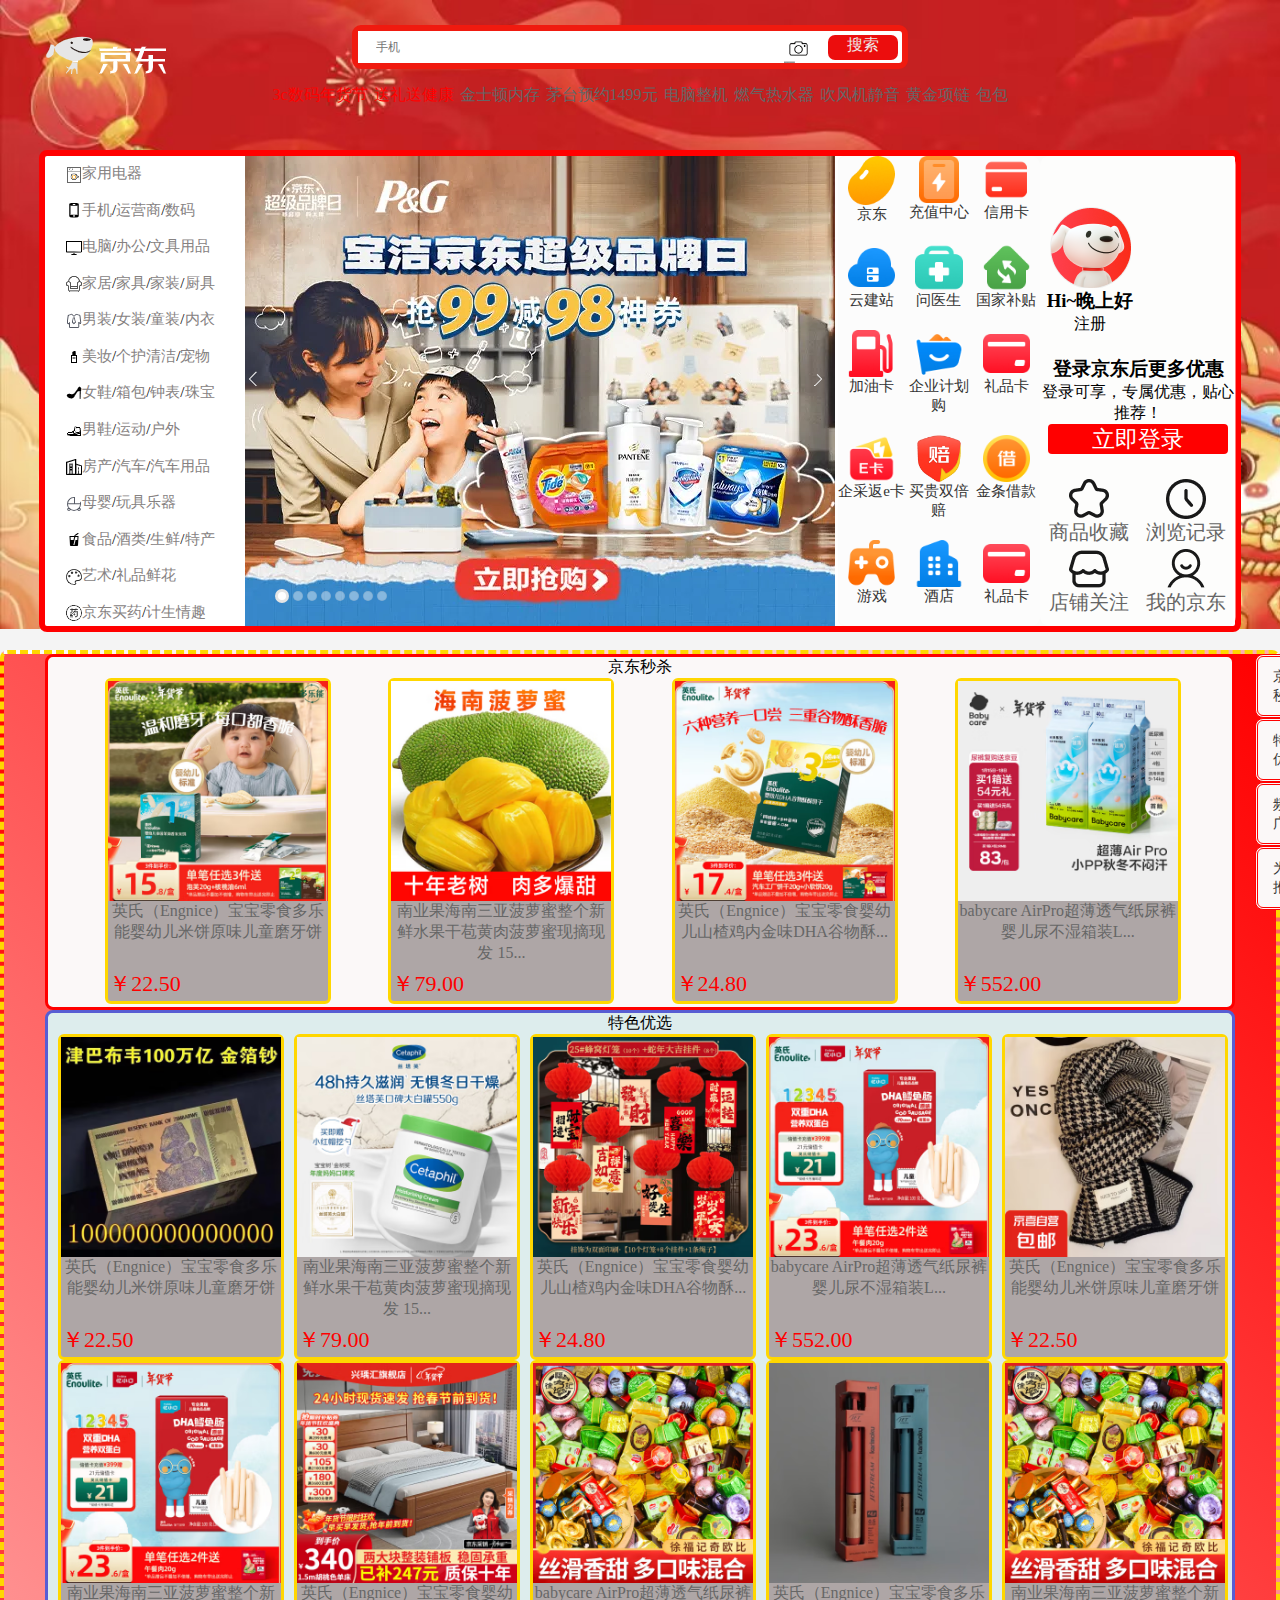
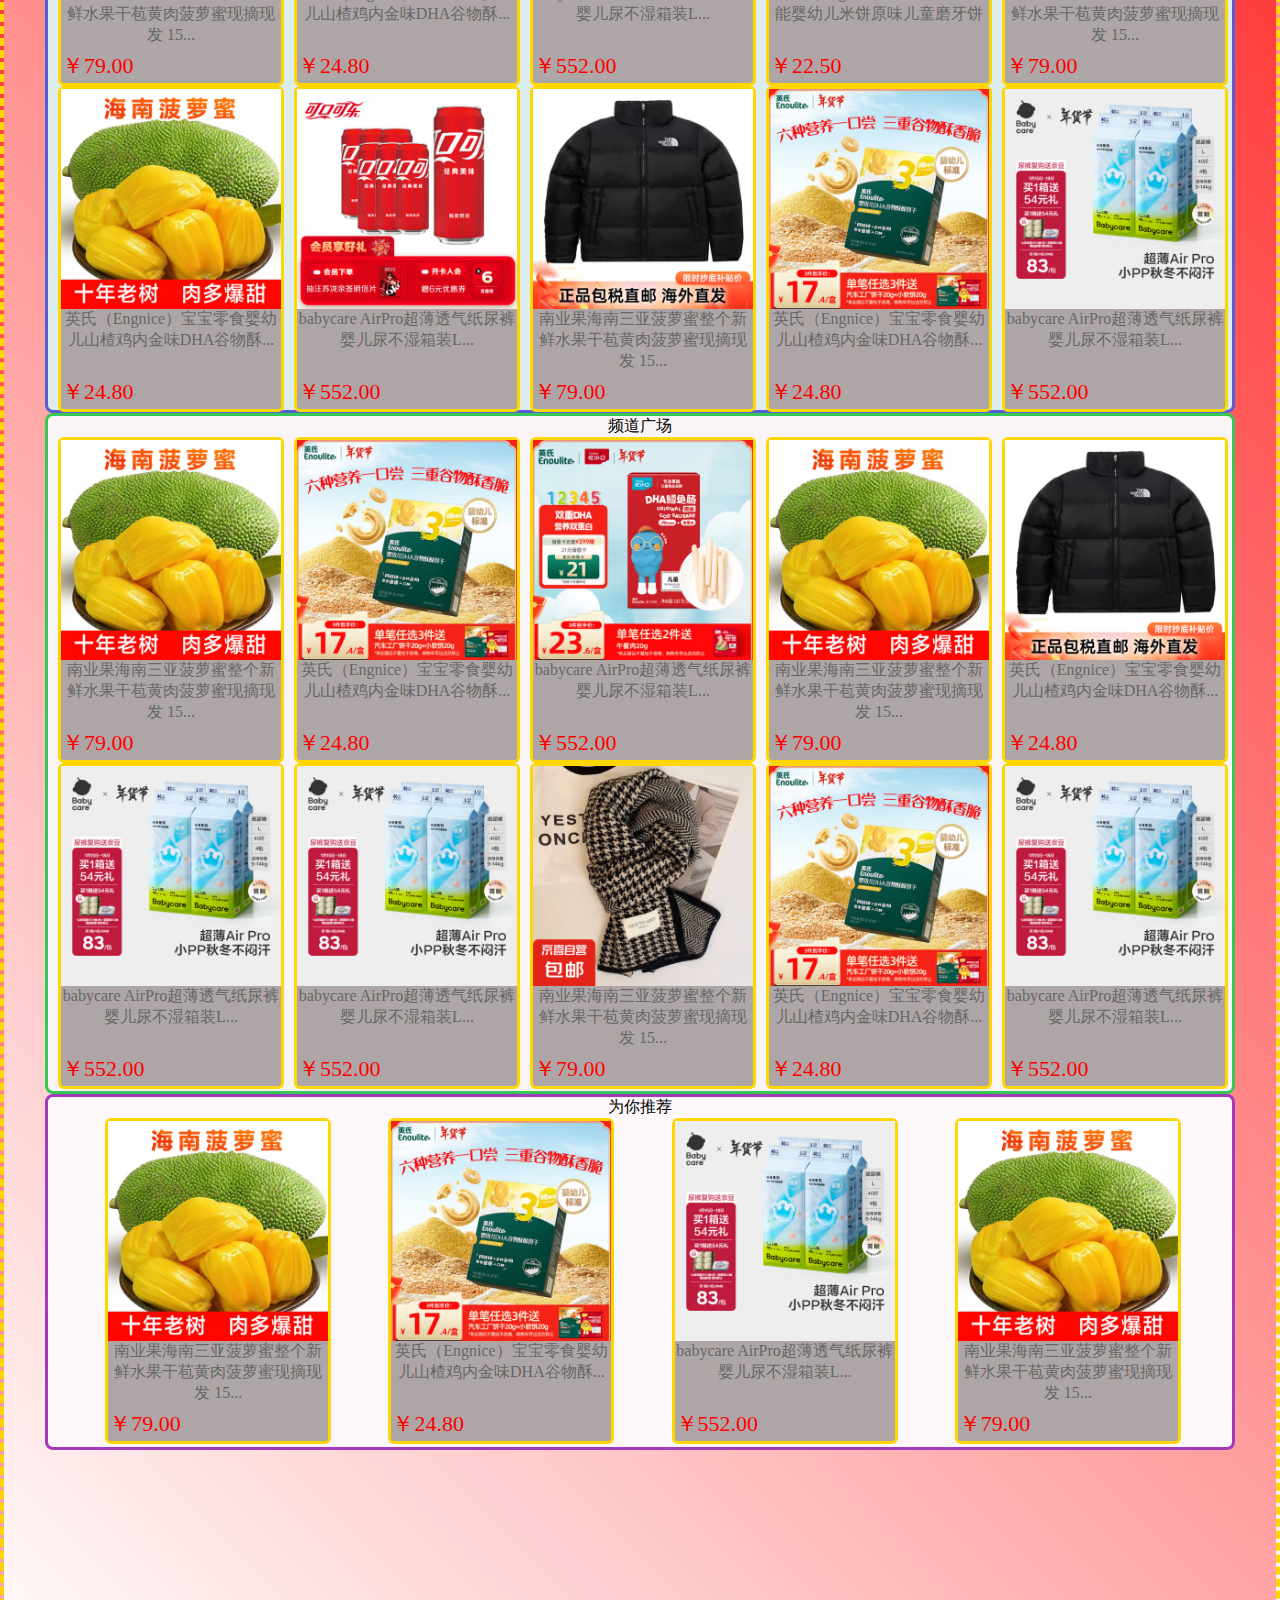
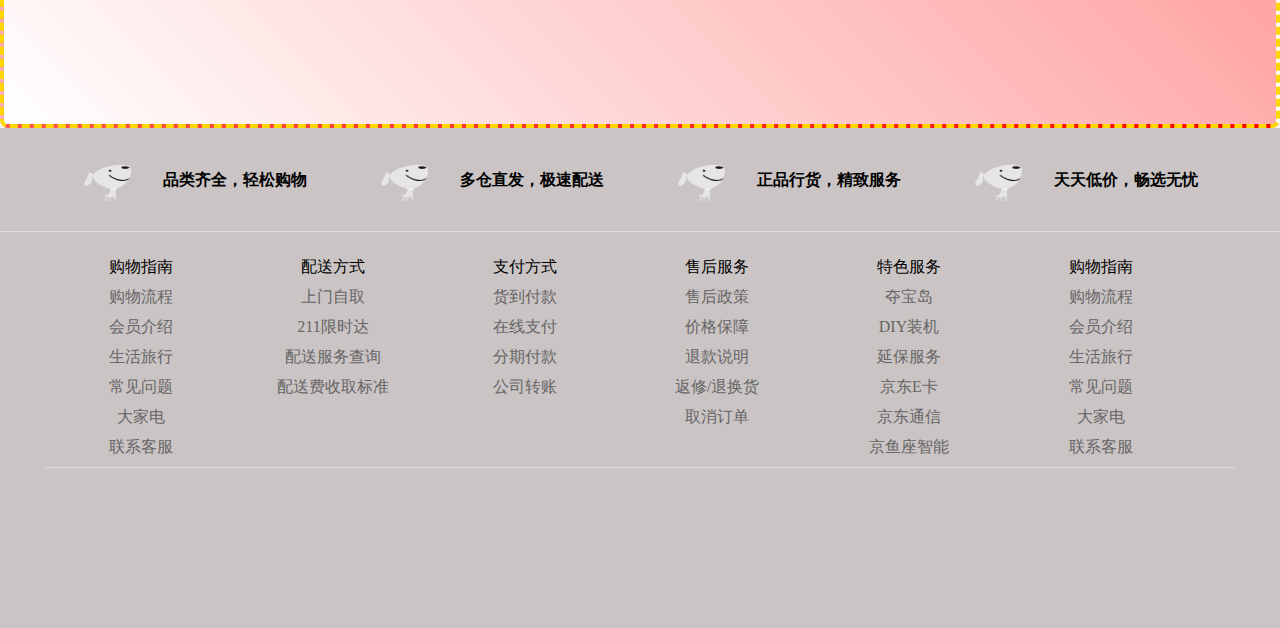
<file: index.html>
<!DOCTYPE html>
<html lang="en">
<head>
    <meta charset="UTF-8">
    <meta http-equiv="X-UA-Compatible" content="IE=edge">
    <meta name="viewport" content="width=device-width, initial-scale=1.0">
    <title>京东(JD.COM)-正品低价、品质优良</title>

    <!-- 引入网页图标：https://www.jd.com/favicon.ico -->
    <link rel="icon" href="./images/favicon.ico">

    <!-- 引入全局样式 -->
    <link rel="stylesheet" href="./css/reset.css">

    <!-- 引入自己的样式 -->
    <link rel="stylesheet" href="./css/index.css">


</head>
<body>

    <!-- <div id="shortcut">
        <div class="w">
            <ul class="fl">
                所在城市区块
                <li class="dropdown" id="ttbar-mycity">
                    <div class="dt cw-icon">
                        <i class="iconfont"></i>
                        <span>北京</span>
                    </div>
                    所在城市区块下拉菜单
                    <div class="dd dropdown-layer">
                        <div class="item"><a class="selected" href="">北京</a></div>
                        <div class="item"><a href="">上海</a></div>
                        <div class="item"><a href="">天津</a></div>
                        <div class="item"><a href="">重庆</a></div>
                        <div class="item"><a href="">河北</a></div>
                        <div class="item"><a href="">山西</a></div>
                        <div class="item"><a href="">河南</a></div>
                        <div class="item"><a href="">辽宁</a></div>
                        <div class="item"><a href="">吉林</a></div>
                        <div class="item"><a href="">黑龙江</a></div>
                        <div class="item"><a href="">内蒙古</a></div>
                        <div class="item"><a href="">江苏</a></div>
                        <div class="item"><a href="">山东</a></div>
                        <div class="item"><a href="">安徽</a></div>
                        <div class="item"><a href="">浙江</a></div>
                        <div class="item"><a href="">福建</a></div>
                        <div class="item"><a href="">湖北</a></div>
                        <div class="item"><a href="">湖南</a></div>
                        <div class="item"><a href="">广东</a></div>
                        <div class="item"><a href="">广西</a></div>
                        <div class="item"><a href="">江西</a></div>
                        <div class="item"><a href="">四川</a></div>
                        <div class="item"><a href="">海南</a></div>
                        <div class="item"><a href="">贵州</a></div>
                        <div class="item"><a href="">云南</a></div>
                        <div class="item"><a href="">西藏</a></div>
                        <div class="item"><a href="">陕西</a></div>
                        <div class="item"><a href="">甘肃</a></div>
                        <div class="item"><a href="">青海</a></div>
                        <div class="item"><a href="">宁夏</a></div>
                        <div class="item"><a href="">新疆</a></div>
                        <div class="item"><a href="">港澳</a></div>
                        <div class="item"><a href="">台湾</a></div>
                        <div class="item"><a href="">钓鱼岛</a></div>
                        <div class="item"><a href="">海外</a></div>
                    </div>
                </li>
            </ul> -->
    <div class="header">
        <div class="wrap header-box">
            <div class="logo"></div>
            <div class="search">
                <div class="search-m">
                    <div class="search_logo">
                        <img src="./images/京东-copy(1).png" alt="">
                    </div>
                    <div class="form">
                        <input type="text" class="hot-word" placeholder="手机" id="searchBar" onfocus="showDropdown()">

                        <div class="xj"><a href="#"><img src="./images/xj.webp" alt=""></a></div>
                        <div class="ss"><a href="#">搜索</a></div>
                        <div class="search-helper"></div>
                    </div>
                </div>
                <div class="zhiti">
                    
                    <a href=""><span class="zhitiyanse">3c数码年货节</span></a>
                    
                    <a href=""><span class="zhitiyanse">送礼送健康</span></a>
                    
                    <a href=""><span>金士顿内存</span></a>
                    
                    <a href=""><span>茅台预约1499元</span></a>
                    
                    <a href=""><span>电脑整机</span></a>
                    
                    <a href=""><span>燃气热水器</span></a>
                    
                    <a href=""><span>吹风机静音</span></a>
                    
                    <a href=""><span>黄金项链</span></a>
                    
                    <a href=""><span>包包</span></a>
                </div>
            </div>
        </div> 
    </div>



    <div class="banner">
        <div class="wrap banner-box">
            <div class="xiao" id="yc">
                <div class="yhz" id="xian">东西太多了</div>
                <ul >
                    <li>
                        <div class="ting"><img src="./images/家用电器.png" alt=""><a href="">家用电器</a></div>
                    </li>
                    <li>
                        <div class="ting"><img src="./images/手机.png" alt=""><a href="">手机</a>/<a href="">运营商</a>/<a href="">数码</a></div>
                    </li>
                    <li>
                        <div class="ting"><img src="./images/电脑.png" alt=""><a href="">电脑</a>/<a href="">办公</a>/<a href="">文具用品</a></div>
                        
                    </li>
                    <li>
                        <div class="ting"><img src="./images/家居.png" alt=""><a href="">家居</a>/<a href="">家具</a>/<a href="">家装</a>/<a href="">厨具</a></div>
                    </li>
                    <li>
                        <div class="ting"><img src="./images/男装.png" alt=""><a href="">男装</a>/<a href="">女装</a>/<a href="">童装</a>/<a href="">内衣</a></div>
                    </li>
                    <li>
                        <div class="ting"><img src="./images/美妆类目.png" alt=""><a href="">美妆</a>/<a href="">个护清洁</a>/<a href="">宠物</a></div>
                    </li>
                    <li>
                        <div class="ting"><img src="./images/高跟鞋.png" alt=""><a href="">女鞋</a>/<a href="">箱包</a>/<a href="">钟表</a>/<a href="">珠宝</a></div>
                    </li>
                    <li>
                        <div class="ting"><img src="./images/男鞋.png" alt=""><a href="">男鞋</a>/<a href="">运动</a>/<a href="">户外</a></div>
                    </li>
                    <li>
                        <div class="ting"><img src="./images/房屋房产.png" alt=""><a href="">房产</a>/<a href="">汽车</a>/<a href="">汽车用品</a></div>
                    </li>
                    <li>
                        <div class="ting"><img src="./images/母婴.png" alt=""><a href="">母婴</a>/<a href="">玩具乐器</a></div>
                    </li>
                    <li>
                        <div class="ting"><img src="./images/食品类目.png" alt=""><a href="">食品</a>/<a href="">酒类</a>/<a href="">生鲜</a>/<a href="">特产</a></div>
                    </li>
                    <li>
                        <div class="ting"><img src="./images/艺术.png" alt=""><a href="">艺术</a>/<a href="">礼品鲜花</a></div>
                    </li>
                    <li>
                        <div class="ting"><img src="./images/yaofangguanli.png" alt=""><a href="">京东买药</a>/<a href="">计生情趣</a></div>
                    </li>
                    <li>
                        <div class="ting"><img src="./images/图书.png" alt=""><a href="">图书</a>/<a href="">文娱</a>/<a href="">教育</a>/<a href="">电子书</a></div>
                    </li>
                    <li>
                        <div class="ting"> <img src="./images/旅行.png" alt=""><a href="">机票</a>/<a href="">酒店</a>/<a href="">旅游</a>/<a href="">生活</a></div>
                    </li>
                    <li>
                        <div class="ting"><img src="./images/支付.png" alt=""><a href="">支付</a>/<a href="">白条</a>/<a href="">保险</a>/<a href="">企业金融</a></div>
                    </li>
                    <li>
                        <div class="ting"><img src="./images/244安装、施工.png" alt=""><a href="">安装</a>/<a href="">维修</a>/<a href="">清洁</a>/<a href="">二手</a></div>
                    </li>
                    <li>
                        <div class="ting"><img src="./images/088_元器件.png" alt=""><a href="">元器件</a>/<a href="">原材料</a>/<a href="">五金机电</a></div>
                    </li>
                </ul>
            </div> 
        <div class="zhyg">
            <div class="dyg">
                <a href="">
                    <div>
                        <img src="./images/京.png" alt="">
                        <p>京东</p>
                    </div>
                </a>
                <a href="">
                    <div>
                        <img src="./images/充.png" alt="">
                        <p>充值中心</p>
                    </div>
                </a>
                <a href="">
                    <div>
                        <img src="./images/信.png" alt="">
                        <p>信用卡</p>
                    </div>
                </a>
                <a href="">
                    <div>
                        <img src="./images/云.png" alt="">
                        <p>云建站</p>
                    </div>
                </a>
                <a href="">
                    <div>
                        <img src="./images/问.png" alt="">
                        <p>问医生</p>
                    </div>
                </a>
                <a href="">
                    <div>
                        <img src="./images/国.png" alt="">
                        <p>国家补贴</p>
                    </div>
                </a>
                <a href="">
                    <div>
                        <img src="./images/加.png" alt="">
                        <p>加油卡</p>
                    </div>
                </a>
                <a href="">
                    <div>
                        <img src="./images/企.png" alt="">
                        <p>企业计划购</p>
                    </div>
                </a>
                <a href="">
                    <div>
                        <img src="./images/礼.png" alt="">
                        <p>礼品卡</p>
                    </div>
                </a>
                <a href="">
                    <div>
                        <img src="./images/企彩.png" alt="">
                        <p>企采返e卡</p>
                    </div>
                </a>
                <a href="">
                    <div>
                        <img src="./images/买.png" alt="">
                        <p>买贵双倍赔</p>
                    </div>
                </a>
                <a href="">
                    <div>
                        <img src="./images/金.png" alt="">
                        <p>金条借款</p>
                    </div>
                </a>
                <a href="">
                    <div>
                        <img src="./images/游戏.png" alt="">
                        <p>游戏</p>
                    </div>
                </a>
                <a href="">
                    <div>
                        <img src="./images/酒店.png" alt="">
                        <p>酒店</p>
                    </div>
                </a>
                <a href="">
                    <div>
                        <img src="./images/礼.png" alt="">
                        <p>礼品卡</p>
                    </div>
                </a>
            </div>
            <div class="deg">
                <div class="deg1">
                    <img src="./images/登录.png" alt="">
                    <h3>Hi~晚上好</h3>
                    <span>注册</span>
                </div>
                <h3>登录京东后更多优惠</h3>
                <span>登录可享，专属优惠，贴心推荐！</span>
                <div class="deg2">
                    <a href="" class="deg2ys">立即登录</a>
                </div>
                <div class="deg3">
                    <div>
                        <a href="">
                            <img src="./images/shang.png" alt="">
                            <p>商品收藏</p>
                        </a>
                    </div>
                    <div>
                        <a href="">
                            <img src="./images/liu.png" alt="">
                            <p>浏览记录</p>
                        </a>
                    </div>
                    <div>
                        <a href="">
                            <img src="./images/dian.png" alt="">
                            <p>店铺关注</p>
                        </a>
                    </div>
                    <div>
                        <a href="">
                            <img src="./images/wo.png" alt="">
                            <p>我的京东</p>
                        </a>
                    </div>
                </div>
            </div>
        </div>
            <div class="banner-slide">
                <div class="slide">
                    <a href="javascript:;">
                        <img class="img" src="./images/1.webp" alt="">
                    </a>
                    <a href="javascript:;" class="prev"></a>
                    <a href="javascript:;" class="next"></a>
                    <ul class="banner-btn">
                        <li class="active"></li>
                        <li></li>
                        <li></li>
                        <li></li>
                        <li></li>
                        <li></li>
                        <li></li>
                        <li></li>
                    </ul>
                </div>
            </div>
            
        </div>
    </div>



    <div class="home">
        <div class="wrap">
            <div class="miaosha items">京东秒杀
                <section class="tssp">
                    <a href="./detail.html" target="_blank">
                        <div class="tssp1" id="gwym">
                            <img src="./images/a.avif" class="tstp" alt="">
                            <p>英氏（Engnice）宝宝零食多乐能婴幼儿米饼原味儿童磨牙饼</P>
                            <p class="jiage">￥22.50</p>
                        </div>
                    </a>
                    <a href="./detail.html" target="_blank">
                        <div class="tssp1">
                            <img src="./images/b.avif" class="tstp" alt="">
                            <p>南业果海南三亚菠萝蜜整个新鲜水果干苞黄肉菠萝蜜现摘现发 15...</p>
                            <p class="jiage">￥79.00</p>
                        </div>
                    </a>
                    <a href="./detail.html"  target="_blank">
                        <div class="tssp1">
                            <img src="./images/c.avif"  class="tstp" alt="">
                            <p>英氏（Engnice）宝宝零食婴幼儿山楂鸡内金味DHA谷物酥...</p>
                            <p class="jiage">￥24.80</p>
                        </div>
                    </a>
                    <a href="./detail.html" target="_blank">
                        <div class="tssp1">
                            <img src="./images/d.avif" class="tstp" alt="">
                            <p>babycare AirPro超薄透气纸尿裤婴儿尿不湿箱装L...</p>
                            <p class="jiage">￥552.00</p>
                        </div>
                    </a>
                </section>
            </div>
            <div class="youxuan items">特色优选
                <section class="tssp">
                    <a href="./detail.html" target="_blank">
                        <div class="tssp1">
                            <img src="./images/e.avif" class="tstp" alt="">
                            <p>英氏（Engnice）宝宝零食多乐能婴幼儿米饼原味儿童磨牙饼</P>
                            <p class="jiage">￥22.50</p>
                        </div>
                    </a>
                    <a href="./detail.html" target="_blank">
                        <div class="tssp1">
                            <img src="./images/f.avif" class="tstp" alt="">
                            <p>南业果海南三亚菠萝蜜整个新鲜水果干苞黄肉菠萝蜜现摘现发 15...</p>
                            <p class="jiage">￥79.00</p>
                        </div>
                    </a>
                    <a href="./detail.html" target="_blank">
                        <div class="tssp1">
                            <img src="./images/g.avif"  class="tstp" alt="">
                            <p>英氏（Engnice）宝宝零食婴幼儿山楂鸡内金味DHA谷物酥...</p>
                            <p class="jiage">￥24.80</p>
                        </div>
                    </a>
                    <a href="./detail.html" target="_blank">
                        <div class="tssp1">
                            <img src="./images/h.avif" class="tstp" alt="">
                            <p>babycare AirPro超薄透气纸尿裤婴儿尿不湿箱装L...</p>
                            <p class="jiage">￥552.00</p>
                        </div>
                    </a>
                    <a href="./detail.html" target="_blank">
                        <div class="tssp1">
                            <img src="./images/l.avif"  class="tstp" alt="">
                            <p>英氏（Engnice）宝宝零食多乐能婴幼儿米饼原味儿童磨牙饼</P>
                            <p class="jiage">￥22.50</p>
                        </div>
                    </a>
                    <a href="./detail.html" target="_blank">
                        <div class="tssp1">
                            <img src="./images/h.avif" class="tstp" alt="">
                            <p>南业果海南三亚菠萝蜜整个新鲜水果干苞黄肉菠萝蜜现摘现发 15...</p>
                            <p class="jiage">￥79.00</p>
                        </div>
                    </a>
                    <a href="./detail.html" target="_blank">
                        <div class="tssp1">
                            <img src="./images/q.avif"  class="tstp" alt="">
                            <p>英氏（Engnice）宝宝零食婴幼儿山楂鸡内金味DHA谷物酥...</p>
                            <p class="jiage">￥24.80</p>
                        </div>
                    </a>
                    <a href="./detail.html" target="_blank">
                        <div class="tssp1">
                            <img src="./images/u.avif" class="tstp" alt="">
                            <p>babycare AirPro超薄透气纸尿裤婴儿尿不湿箱装L...</p>
                            <p class="jiage">￥552.00</p>
                        </div>
                    </a>
                    <a href="./detail.html" target="_blank">
                        <div class="tssp1">
                            <img src="./images/v.avif" class="tstp" alt="">
                            <p>英氏（Engnice）宝宝零食多乐能婴幼儿米饼原味儿童磨牙饼</P>
                            <p class="jiage">￥22.50</p>
                        </div>
                    </a>
                    <a href="./detail.html" target="_blank">
                        <div class="tssp1">
                            <img src="./images/w.avif" class="tstp" alt="">
                            <p>南业果海南三亚菠萝蜜整个新鲜水果干苞黄肉菠萝蜜现摘现发 15...</p>
                            <p class="jiage">￥79.00</p>
                        </div>
                    </a>
                    <a href="./detail.html" target="_blank">
                        <div class="tssp1">
                            <img src="./images/x.avif"  class="tstp" alt="">
                            <p>英氏（Engnice）宝宝零食婴幼儿山楂鸡内金味DHA谷物酥...</p>
                            <p class="jiage">￥24.80</p>
                        </div>
                    </a>
                    <a href="./detail.html" target="_blank">
                        <div class="tssp1">
                            <img src="./images/y.avif" class="tstp" alt="">
                            <p>babycare AirPro超薄透气纸尿裤婴儿尿不湿箱装L...</p>
                            <p class="jiage">￥552.00</p>
                        </div>
                    </a>
                    <a href="./detail.html" target="_blank">
                        <div class="tssp1">
                            <img src="./images/z.avif" class="tstp" alt="">
                            <p>南业果海南三亚菠萝蜜整个新鲜水果干苞黄肉菠萝蜜现摘现发 15...</p>
                            <p class="jiage">￥79.00</p>
                        </div>
                    </a>
                    <a href="./detail.html" target="_blank">
                        <div class="tssp1">
                            <img src="./images/c.avif"  class="tstp" alt="">
                            <p>英氏（Engnice）宝宝零食婴幼儿山楂鸡内金味DHA谷物酥...</p>
                            <p class="jiage">￥24.80</p>
                        </div>
                    </a>
                    <a href="./detail.html" target="_blank">
                        <div class="tssp1">
                            <img src="./images/d.avif" class="tstp" alt="">
                            <p>babycare AirPro超薄透气纸尿裤婴儿尿不湿箱装L...</p>
                            <p class="jiage">￥552.00</p>
                        </div>
                    </a>
                </section>
            </div>
            <div class="guangchang items">频道广场
                <section class="tssp">
                    <a href="./detail.html" target="_blank">
                        <div class="tssp1">
                            <img src="./images/b.avif" class="tstp" alt="">
                            <p>南业果海南三亚菠萝蜜整个新鲜水果干苞黄肉菠萝蜜现摘现发 15...</p>
                            <p class="jiage">￥79.00</p>
                        </div>
                    </a>
                    <a href="./detail.html" target="_blank">
                        <div class="tssp1">
                            <img src="./images/c.avif"  class="tstp" alt="">
                            <p>英氏（Engnice）宝宝零食婴幼儿山楂鸡内金味DHA谷物酥...</p>
                            <p class="jiage">￥24.80</p>
                        </div>
                    </a>
                    <a href="./detail.html" target="_blank">
                        <div class="tssp1">
                            <img src="./images/h.avif" class="tstp" alt="">
                            <p>babycare AirPro超薄透气纸尿裤婴儿尿不湿箱装L...</p>
                            <p class="jiage">￥552.00</p>
                        </div>
                    </a>
                    <a href="./detail.html" target="_blank">
                        <div class="tssp1">
                            <img src="./images/b.avif" class="tstp" alt="">
                            <p>南业果海南三亚菠萝蜜整个新鲜水果干苞黄肉菠萝蜜现摘现发 15...</p>
                            <p class="jiage">￥79.00</p>
                        </div>
                    </a>
                    <a href="./detail.html" target="_blank">
                        <div class="tssp1">
                            <img src="./images/z.avif"  class="tstp" alt="">
                            <p>英氏（Engnice）宝宝零食婴幼儿山楂鸡内金味DHA谷物酥...</p>
                            <p class="jiage">￥24.80</p>
                        </div>
                    </a>
                    <a href="./detail.html" target="_blank">
                        <div class="tssp1">
                            <img src="./images/d.avif" class="tstp" alt="">
                            <p>babycare AirPro超薄透气纸尿裤婴儿尿不湿箱装L...</p>
                            <p class="jiage">￥552.00</p>
                        </div>
                    </a>
                    <a href="./detail.html" target="_blank">
                        <div class="tssp1">
                            <img src="./images/d.avif" class="tstp" alt="">
                            <p>babycare AirPro超薄透气纸尿裤婴儿尿不湿箱装L...</p>
                            <p class="jiage">￥552.00</p>
                        </div>
                    </a>
                    <a href="./detail.html" target="_blank">
                        <div class="tssp1">
                            <img src="./images/l.avif" class="tstp" alt="">
                            <p>南业果海南三亚菠萝蜜整个新鲜水果干苞黄肉菠萝蜜现摘现发 15...</p>
                            <p class="jiage">￥79.00</p>
                        </div>
                    </a>
                    <a href="./detail.html" target="_blank">
                        <div class="tssp1">
                            <img src="./images/c.avif"  class="tstp" alt="">
                            <p>英氏（Engnice）宝宝零食婴幼儿山楂鸡内金味DHA谷物酥...</p>
                            <p class="jiage">￥24.80</p>
                        </div>
                    </a>
                    <a href="./detail.html" target="_blank">
                        <div class="tssp1">
                            <img src="./images/d.avif" class="tstp" alt="">
                            <p>babycare AirPro超薄透气纸尿裤婴儿尿不湿箱装L...</p>
                            <p class="jiage">￥552.00</p>
                        </div>
                    </a>
                </section>
            </div>
            <div class="tuijian items">为你推荐
                <section class="tssp">
                    <a href="./detail.html" target="_blank">
                        <div class="tssp1">
                            <img src="./images/b.avif" class="tstp" alt="">
                            <p>南业果海南三亚菠萝蜜整个新鲜水果干苞黄肉菠萝蜜现摘现发 15...</p>
                            <p class="jiage">￥79.00</p>
                        </div>
                    </a>
                    <a href="./detail.html" target="_blank">
                        <div class="tssp1">
                            <img src="./images/c.avif"  class="tstp" alt="">
                            <p>英氏（Engnice）宝宝零食婴幼儿山楂鸡内金味DHA谷物酥...</p>
                            <p class="jiage">￥24.80</p>
                        </div>
                    </a>
                    <a href="./detail.html" target="_blank">
                        <div class="tssp1">
                            <img src="./images/d.avif" class="tstp" alt="">
                            <p>babycare AirPro超薄透气纸尿裤婴儿尿不湿箱装L...</p>
                            <p class="jiage">￥552.00</p>
                        </div>
                    </a>
                    <a href="./detail.html" target="_blank">
                        <div class="tssp1">
                            <img src="./images/b.avif" class="tstp" alt="">
                            <p>南业果海南三亚菠萝蜜整个新鲜水果干苞黄肉菠萝蜜现摘现发 15...</p>
                            <p class="jiage">￥79.00</p>
                        </div>
                    </a>
                </section>
            </div>
        

            <div class="elevator">
                <a href="javascript:;">京东<br>秒杀</a>
                <a href="javascript:;">特色<br>优选</a>
                <a href="javascript:;">频道<br>广场</a>
                <a href="javascript:;">为你<br>推荐</a>
            </div>
        </div>
    </div>


    <footer>
        <div class="service">
            <div class="w1">
                <ul>
                    <li>
                        <h5>多</h5>
                        <p>品类齐全，轻松购物</p>
                    </li>
                    <li>
                        <h5>多</h5>
                        <p>多仓直发，极速配送</p>
                    </li>
                    <li>
                        <h5>多</h5>
                        <p>正品行货，精致服务</p>
                    </li>
                    <li>
                        <h5>多</h5>
                        <p>天天低价，畅选无忧</p>
                    </li>
                </ul>
            </div>
        </div>
        <div class="w1 help">
            <div class="f1">
                <dl>
                    <dt>购物指南</dt>
                    <dt><a href="#">购物流程</a></dt>
                    <dt><a href="#">会员介绍</a></dt>
                    <dt><a href="#">生活旅行</a></dt>
                    <dt><a href="#">常见问题</a></dt>
                    <dt><a href="#">大家电</a></dt>
                    <dt><a href="#">联系客服</a></dt>
                </dl>
                <dl>
                    <dt>配送方式</dt>
                    <dt><a href="#">上门自取</a></dt>
                    <dt><a href="#">211限时达</a></dt>
                    <dt><a href="#">配送服务查询</a></dt>
                    <dt><a href="#">配送费收取标准</a></dt>
                </dl>
                <dl>
                    <dt>支付方式</dt>
                    <dt><a href="#">货到付款</a></dt>
                    <dt><a href="#">在线支付</a></dt>
                    <dt><a href="#">分期付款</a></dt>
                    <dt><a href="#">公司转账</a></dt>
                </dl>
                <dl>
                        <dt>售后服务</dt>
                        <dt><a href="#">售后政策</a></dt>
                        <dt><a href="#">价格保障</a></dt>
                        <dt><a href="#">退款说明</a></dt>
                        <dt><a href="#">返修/退换货</a></dt>
                        <dt><a href="#">取消订单</a></dt>
                </dl>
                <dl>
                    <dt>特色服务</dt>
                    <dt><a href="#">夺宝岛</a></dt>
                    <dt><a href="#">DIY装机</a></dt>
                    <dt><a href="#">延保服务</a></dt>
                    <dt><a href="#">京东E卡</a></dt>
                    <dt><a href="#">京东通信</a></dt>
                    <dt><a href="#">京鱼座智能</a></dt>
                </dl>
                <dl>
                    <dt>购物指南</dt>
                    <dt><a href="#">购物流程</a></dt>
                    <dt><a href="#">会员介绍</a></dt>
                    <dt><a href="#">生活旅行</a></dt>
                    <dt><a href="#">常见问题</a></dt>
                    <dt><a href="#">大家电</a></dt>
                    <dt><a href="#">联系客服</a></dt>
                </dl>
            </div>

        </div>
    </footer>

    

    


    


    


    <script src="./js/index.js">

// $('.wrap banner-box .xiao ul li').mouseenter(function(){
//     $(this).css({'background':'#eee'});
//     $(this).find('div').css({'background':'#fff'}).show();//显示div
//     $('.div2').not($(this).find('div')).hide();
//     $('.wrap banner-box .xiao ul li').not($(this)).css({'background':'#fff'});
// });
// //鼠标移除区域时
// $('.wrap banner-box .xiao ul li').mouseleave(function(){
//     $(this).find('div').hide();//隐藏div
//     $(this).css({'background':'#fff'})
// });
    </script>
</body>
</html>
</file>
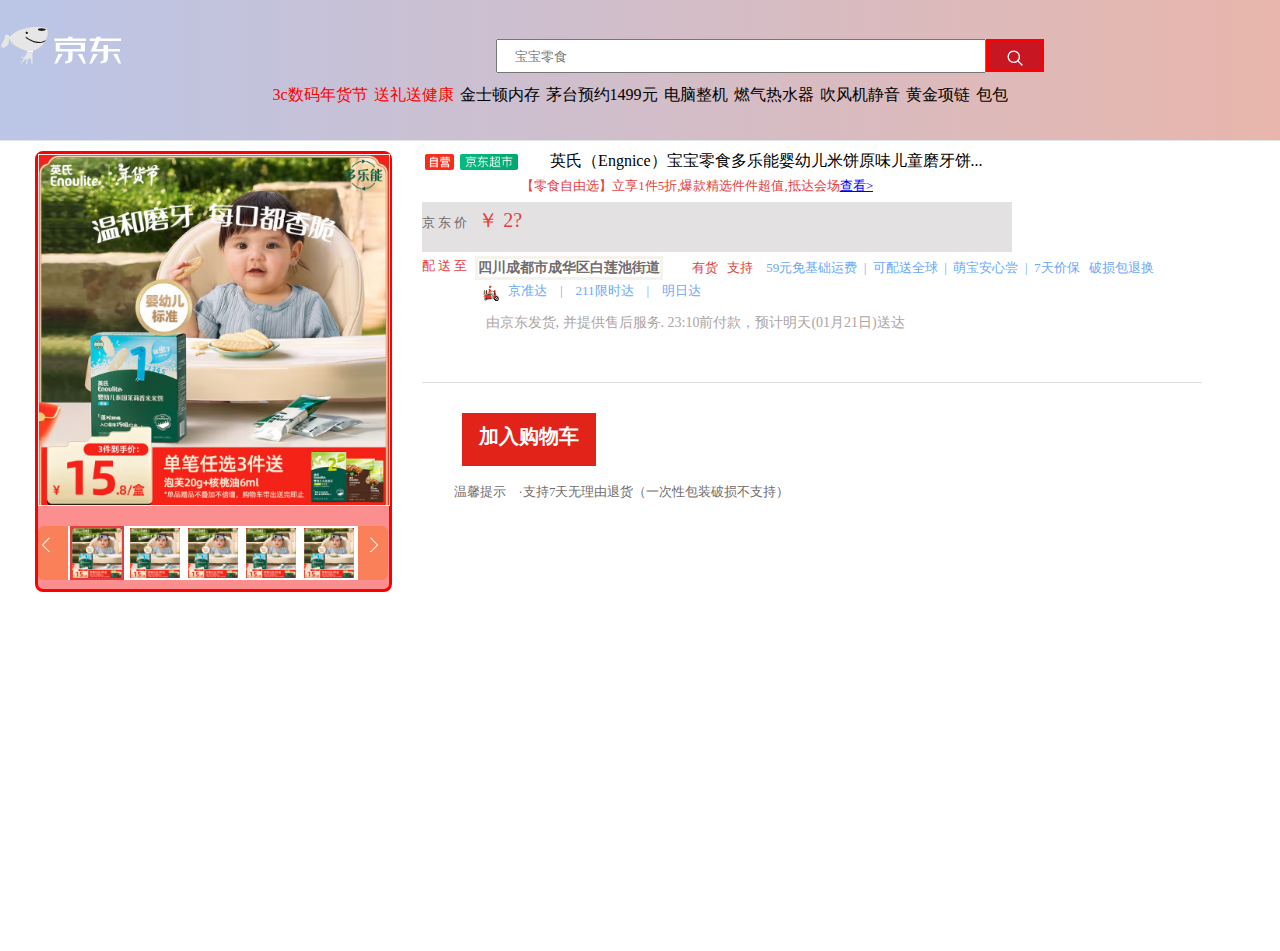
<file: detail.html>
<!DOCTYPE html>
<html lang="en">
<head>
    <meta charset="UTF-8">
    <meta name="viewport" content="width=device-width, initial-scale=1.0">
    <title>【英氏婴标米饼（原味）】英氏</title>
    <link rel="stylesheet" href="./css/reset.css">
    <link rel="stylesheet" href="./css/detail.css">
    <link rel="icon" href="./images/favicon.ico">
</head>
<body>
    <div class="header">
        <div class="wrap1">
            <div class="logo">
            </div>                                                   
            <div class="search">
                <!-- <div class="search-log"></div> -->
                <div class="form">
                    <input type="text" placeholder="宝宝零食" class="hot-word">
                    <button>
                        <img src="./images/放大镜(1).png" alt="">
                    </button>
                    <div class="list"></div>
                </div>
            </div>
            <div class="zhiti">
                <span class="zhitiyanse">3c数码年货节</span>
                <a href=""></a>
                <span class="zhitiyanse">送礼送健康</span>
                <a href=""></a>
                <span>金士顿内存</span>
                <a href=""></a>
                <span>茅台预约1499元</span>
                <a href=""></a>
                <span>电脑整机</span>
                <a href=""></a>
                <span>燃气热水器</span>
                <a href=""></a>
                <span>吹风机静音</span>
                <a href=""></a>
                <span>黄金项链</span>
                <a href=""></a>
                <span>包包</span>
                <a href=""></a>
            </div>
        </div>
    </div>





    <div class="wrap">
        <div class="product-intro">
            <div class="preview-wrap">
                <div class="main-img">
                    <img src="./images/aa.avif"  class="xianz img" alt="">
                    <div class="zoom-pup"></div>
                    <div class="zoom-div">
                        <img src="./images/aa.avif" alt="">
                    </div>
                </div>
                <div class="spec-list">
                    <a href="javascript:;" class="prev"></a>
                    <a href="javascript:;" class="next"></a>
                    <div class="spec-items">
                        <ul>
                            <li class="img-hover">
                                <img src="./images/aa.avif" alt="">
                            </li>
                            <li>
                                <img src="./images/aa.avif" alt="">
                            </li>
                            <li>
                                <img src="./images/aa.avif" alt="">
                            </li>
                            <li>
                                <img src="./images/aa.avif" alt="">
                            </li>
                            <li>
                                <img src="./images/aa.avif" alt="">
                            </li>
                            <li>
                                <img src="./images/aa.avif" alt="">
                            </li>
                        </ul>
                    </div>
                </div>
            </div>
            <div class="itemInfo-wrap">
                <img src="./images/自营.png" alt="">
                <img src="./images/京东超市.png" alt="">
                <p>英氏（Engnice）宝宝零食多乐能婴幼儿米饼原味儿童磨牙饼...</p>
                <span>【零食自由选】立享1件5折,爆款精选件件超值,抵达会场<a href="#">查看></a></span>
                <div class="jiage">
                    <span>京 东 价    <a> ￥ 2? </a></span>
                </div>
                <div class="xiaozhi">
                    <span>配 送 至 </span>
                    <ul>
                        <li>
                            <a href="#">四川成都市成华区白莲池街道</a>
                            <ul>
                                <li><a href="#">四川成都市成华区白莲池街道</a></li>
                                <li><a href="#">四川成都市成华区白莲池街道</a></li>
                            </ul>
                        </li>
                    </ul>
                </div>
                <div class="xiaozhi1">
                    <span>有货 &nbsp 支持 &nbsp&nbsp  <a href="">59元免基础运费&nbsp&nbsp|&nbsp&nbsp可配送全球&nbsp&nbsp|&nbsp&nbsp萌宝安心尝&nbsp&nbsp|&nbsp&nbsp7天价保&nbsp &nbsp破损包退换 </a><br></span>
                    <span><div class="wy"><img src="./images/订单详情-骑手@3x(1).png"> <a href="">   &nbsp&nbsp京准达&nbsp&nbsp&nbsp&nbsp|&nbsp&nbsp&nbsp&nbsp211限时达&nbsp&nbsp&nbsp&nbsp|&nbsp&nbsp&nbsp&nbsp明日达</div></a></span>
                </div>
                <div class="sx">
                    <p>由<a>京东</a>发货, 并提供售后服务. 23:10前付款，预计明天(01月21日)送达</p>
                </div>
                <div class="xian"></div>
                <div class="gw"><a href="">加入购物车</a></div>
                <div class="wx">
                    <p>温馨提示&nbsp&nbsp&nbsp&nbsp·支持7天无理由退货（一次性包装破损不支持）</p>
                </div>
            </div>  
            
            <!-- <div class="track"></div> -->
        </div>
    </div>





    <script src="./js/detail.js"></script>
</body>
</html>
</file>
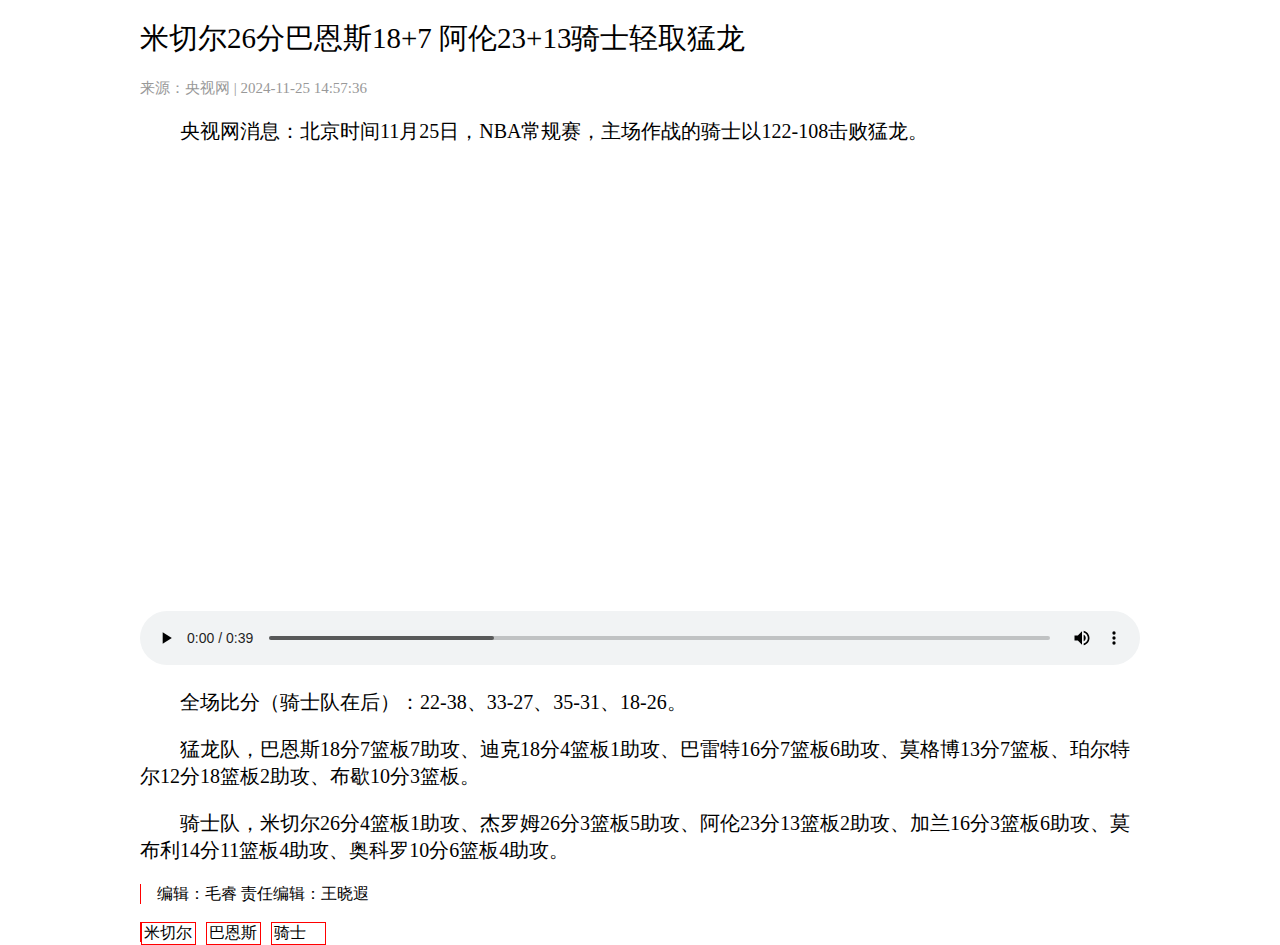
<file: 体育新闻/1.html>
<!DOCTYPE html>
<html lang="en">
<head>
    <meta charset="UTF-8">
    <meta name="viewport" content="width=device-width, initial-scale=1.0">
    <title>第一个作品</title>
    <style>
        body{
            width: 1000px;
            margin:0 auto;
        }
        h1{
            font-weight: 400;
            font-size: 29px;
        }
        .a{
            color:#999999;
            font-size: 15px;
        }
        .b{
            text-indent: 2em;
            font-size: 20px;
        }
        video{
            width: 1000px;
            height: 500px;

        }
        div{
            border-left:1px solid red;
            height: 20px;
            widows: 900px; ;
        }
        .c{
            text-indent: 1em ;
            font-weight: 100;
        }
        .d{
            width: 53px;
            height: 21px;
            border:1px solid red;
            margin-right: 10px;
            text-indent: 0.1em;
            
            
        }
        .e{
            width: 53px;
            height: 21px;
            border: 1px solid red;
            margin-right: 10px;
            text-indent: 0.1em;

        }
        .f{
            display: flex;
        }
    </style>
</head>
<body>
    <h1>米切尔26分巴恩斯18+7 阿伦23+13骑士轻取猛龙</h1>
    <p class="a">来源：央视网  |  2024-11-25 14:57:36</p>
    
    
    <p class="b">央视网消息：北京时间11月25日，NBA常规赛，主场作战的骑士以122-108击败猛龙。</p>
    <video src="./精彩篮不住一起动起来每一次跳跃是对胜利的渴望每一记投篮是信念的飞.mp4"controls autoplay></video>
    <p class="b">全场比分（骑士队在后）：22-38、33-27、35-31、18-26。</p>
    <p class="b">猛龙队，巴恩斯18分7篮板7助攻、迪克18分4篮板1助攻、巴雷特16分7篮板6助攻、莫格博13分7篮板、珀尔特尔12分18篮板2助攻、布歇10分3篮板。</p>
    <p class="b">骑士队，米切尔26分4篮板1助攻、杰罗姆26分3篮板5助攻、阿伦23分13篮板2助攻、加兰16分3篮板6助攻、莫布利14分11篮板4助攻、奥科罗10分6篮板4助攻。</p>

    <div><P class="c">编辑：毛睿 责任编辑：王晓遐</P></div>
    <br>
    <div class="f" ">
    <diV class="d">米切尔</diV>
    <diV class="d">巴恩斯</diV>
    <diV class="e">骑士</diV>
    </div>



    
</body>
</html>
</file>
<file: css/index.css>
body{
    background: url(../images/BB88742AF1F625BC5A5F066B400E74E1.jpg) ;
    /* background-size: cover; */
    background-repeat: no-repeat;
    background-size: 120% auto;
    /* background-image:linear-gradient(45deg,white,red) ; */
    /* z-index: 11; */
}
/* 头部开始 */


.iconfont {
    font-family: "iconfont" ;
    font-size: 16px;
    font-style: normal;
    -webkit-font-smoothing: antialiased;
    -moz-osx-font-smoothing: grayscale;
}
/* .icon-fangdajing:before {
    content: "\e610";
} */
.ss{
    background-color: #ec0d0d;
    height: 25px;
    width: 70px;
    position: relative;
    left: 469.7px;
    top: 3.7px;
    border-radius: 7px;
    color: white;
    /* margin-top: 0 auto; */
}
.xj{
    position: absolute;
    left: 420px;
    /* background-color: #1b1b1b; */
    height: 29px;
    width: 40px;
    top: 3px;
}
.xj img{
    /* width: 100%; */
    height: 100%;
    top: 3px;
}
.header{
    width: 100%;
    height: 140px;
    /* border-bottom: 1px solid #ddd; */
    /* background: linear-gradient(to right, rgba(71, 101, 191, 0.374),rgba(199, 72, 47, 0.401)); */
}

.wrap{
    width: 1190px;
    margin: 0 auto;
}

.header-box{
    position: relative;
    height: 140px;
}
.logo{
    position: absolute;
    left: 0;
    top: 10px;
    width: 190px;
    height: 120px;
    background: url(../images/京东-copy\ \(1\)\(1\).png) no-repeat;
    background-position: 0 0;
    margin-top: 20px;
}
.search{
    width: 100%;
    height: 60px;
}

.search-fix{
    position: fixed;
    left: 0;
    top: 0;
    width: 100%;
    border-bottom: 2px solid red;
    background-color: white;
    box-shadow: 2px 2px 2px rgb(0 0 0 / 20%);
    animation: searchTop 0.5s ease-in-out;
    z-index: 10;
}
@keyframes searchTop{
    0%{
        top: -50px;
    }
    100%{
        top: 0;
    }
}
.search-m{
    position: relative;
    width: 1190px;
    margin: 0 auto;
    height: 60px;
}

.search_logo{
    display: none;
    position: absolute;
    top: 4px;
    left: 10px;
    width: 125px;
    height: 40px; 
    /* background: url() no-repeat; */
    /* z-index: 999; */
    background-position: 0 -120px;
}
.search_logo img{
    width: 100%;
}
.form{
    position: absolute;
    left: 260px;
    top: 25px;
    width: 544px;
    height: 32px;
    border: 6px solid #f01a0f;
    background-color: #fff;
    margin-left: 47px;
    z-index: 999;
    border-radius: 9px;
}
.form .ss a{
    color: #eee6e6;
}
.hot-word{
    position: absolute;
    top: 0;
    left: 0;
    width: 425px;
    height: 26px;
    padding: 2px 44px 2px 17px;
    border: 1px solid transparent;
    line-height: 26px;
    font-size: 12px;
    color: #333;
    outline: none;
}

.form button{
    position: absolute;
    right: 0;
    width: 58px;
    height: 32px;
    line-height: 32px;
    border: none;
    background-color: #e83229;
    font-size: 20px;
    font-weight: 700;
    color: #e81b1b;
    cursor: pointer;
}

.search-helper{
    display: none;
    position: absolute;
    top: 35px;
    width: 488px;
    /* height: 200px; */
    background-color: skyblue;
    border: 1px solid #ccc;
    overflow: hidden;
    background-color: #fff;
    box-shadow: 1px 2px 1px rgb(0 0 0 / 20%);
}

.search-helper p{
    text-align: left;
    font-size: 14px;
    height: 24px;
    padding: 1px 6px;
    line-height: 24px;
    cursor: pointer;
    font-size: 12px;
    color: #666;
}
.zhiti{
    overflow: hidden;
    position: absolute;
    left: 50%;
    -webkit-transform: translateX(-50%);
    -ms-transform: translateX(-50%);
    transform: translateX(-50%);
    top: 85px;
    width: 790px;
    height: 20px;
    line-height: 20px;
    word-spacing: 2px;
    cursor: pointer;
    /* background-color: #e83229; */
    z-index: 10;
}

.zhiti a{
    color: #666;
}
.zhitiyanse{
    color: red;
}
/* 头部结束 */

body{
    background-color: #f4f4f4;
}

/* 轮播图开始 */
.banner{
    /* border: 3px solid red; */
    width: 100%;
    height: 470px;
    padding-top: 10px;
    margin-bottom: 30px;
    /* background-color: #e1251b; */
    /* background-color: skyblue; */
}

.banner-box{
    position: relative;
    border: 6px solid red;
    border-radius: 8px;
    height: 470px;
    background-color: #ffffff;
    /* background-color: red; */
    /* margin: 5px 0 0 5px; */
}
.xiao{
    position: absolute;
    overflow: hidden ;
    height: 470px;
    width: 210px;
    /* background-color: #666; */
    /* transition: max-height 0.3s ease; */
    line-height: 1;
    padding-left: 11px;
    text-align: left;
    font-size: 15px;
}
.xiao a:hover{
    text-decoration: underline;
    color: red;

}
.xiao:hover{
    overflow: visible;
    /* max-height: 800px; */
    width: 189px;
    height: 715px;
    background-color: #ffffff ;
    /* border-radius: 5px; */
    /* border: 2px solid rgb(121, 121, 122); */
    z-index: 100;

}
.ting{
    display: inline-block;
    /* color: #868282; */
    padding: 10px;
}
.ting a{
    color: #868282;
}
.yhz{
    position: fixed;
    width: 986px;
    height: 500px;
    left: 364px; 
    top: 406px !important;
    /* float: left; */
    /* padding: 10px; */
    /* padding-left: 50px; */
    border: 1px solid rgb(248, 11, 11);
    background-color: #f4ebeb;
    border-radius: 6px;
    z-index: 999;
    transform: translateY(-50%);
    transition: transform o.3s ease;
    display: none;
}
/* #xian{
    animation-duration: 0.8s;
    animation-timing-function: ease-in-out;
    animation-fill-mode: forwards;
}
@keyframes slideIn{
    form{
        opacity: 0;
        transform: translateY(-50px);
    }
    to {
        opacity: 1;
        transform: translateY(0);
    }
} */
/* #xian{
    padding-right: 100px !important;
} */
.zhyg{
    position: absolute;
    background: rgb(250, 250, 249);
    height: 470px;
    width: 395px;
    margin-left: 793px;
    border-radius: 6px;
    /* border: 3px solid gold; */
}
.dyg{
    position: absolute;
    display: grid;
    font-size: 15px;
    grid-template-columns: repeat(3,1fr);
    justify-content: space-between;
    background-color: #ffffff7e;
    height: 470px;
    width: 202px;
    border-radius: 9px;
}
.dyg a{
    color: #333;
}
.dyg a:hover{
    color: #e1251b;
}
.dyg img{
    width: 70%;
}
.deg{
    position: absolute;
    left: 202px;
    background: #ffffff80;
    height: 470px;
    width: 196px;
    border-radius: 9px;
}
.deg1{
    position: relative;
    width: 100px;
    height: 150px;
    margin-top: 50px;
    display: flexbox;
    /* align-items: center; */
}
.deg2{
    position: relative;
    background-color: red;
    width: 180px;
    height: 30px;
    margin: 0 auto;
    border-radius: 4px;
    font-size: 23px;
}
.deg2ys{
    color: #fff;
}
.deg3{
    display: grid;
    grid-template-columns: repeat(2,1fr);
    justify-content: space-between;
    /* position: absolute; */
    margin-top: 25px;
    /* background-color: #bbbbbb80; */
    height: 140px;
    width: 194px;
    /* border-radius: 9px; */
    font-size: 20px;
}
.deg3 a{
    color: #666;
}
/* .deg1 img{
    width: 100px;
    height: 100px;
    margin-bottom: 10px;
} */
.banner-slide{
    width: 790px;
    height: 470px;
    margin: 0 auto;
    /* background-color: palegreen; */
}
.slide{
    position: relative;
    width: 590px;
    height: 470px;
    /* background-color: pink; */
}
.prev,.next{
    position: absolute;
    top: 50%;
    margin-top: -20px;
    width: 25px;
    height: 35px;
    line-height: 35px;
    background-color: rgba(0,0,0,.15);
    font-size: 20px;
    cursor: pointer;
}
.prev{
    left: 0;
    border-radius: 0 18px 18px 0;
    background: url(../images/向左箭头\(1\).png) no-repeat;
}
.next{
    right: 0;
    border-radius: 18px 0 0 18px;
    background: url(../images/向右箭头\(1\).png) no-repeat;
}

.banner-btn{
    position: absolute;
    left: 30px;
    bottom: 20px;
    width: 120px;
    height: 15px;
}
.banner-btn li{
    float: left;
    width: 8px;
    height: 8px;
    border: 1px solid rgba(0,0,0,.05);
    margin-right: 4px;
    border-radius: 50%;
    background-color: rgba(255,255,255,.4);
}

.banner-btn .active{
    position: relative;
    top: -2px;
    width: 8px;
    height: 8px;
    border: 3px solid rgba(0,0,0,.1);
    background-color: rgba(255, 255, 255, 1);
}
/* 轮播图结束 */

/* 主体开始 */
.jiage{
    color: red;
    font-size: 22px;
    position: absolute;
    bottom: 2px;
    left: 1px;
}
.home{
    position: relative;
    height: 2670px;
    /* width: 100%; */
    /* display: flex; */
    /* justify-content:space-between ; */
    background-image:linear-gradient(45deg,white,red) ;
    border: 4px dashed gold;
    border-radius: 8px;
}

.miaosha{
    /* width: 100%; */
    height: 350px;
    background-color:rgb(251, 248, 248);
    /* margin-bottom: 20px; */
    /* margin-bottom: 20px;
    display: grid;
    grid-template-columns: repeat(auto-fill,minmax(100px,1fr));
    grid-gap: 10px;
    padding: 10px; */
    margin: 0 auto;
    border-radius: 8px;
    border: 3px solid red;
}

.tssp{
    height: 220px;
    width: 1190px;
    display: flex;
    justify-content: space-evenly;
    align-items: center;
    flex-wrap: wrap;
}
.tssp1{
    height: 320px;
    width: 220px;
    background-color: #aea6a6;
    position: relative;
    border-radius: 6px;
    border: 3px solid gold;
}
.tstp{
    max-width: 100%;
    max-height: 76%;
}
.youxuan{
    height: 997px;
    /* margin-bottom: 20px; */
    background-color: rgb(221, 237, 237);
    border: 3px solid rgb(87, 93, 211);
    border-radius: 8px;
    /* border: 3px solid red; */
}

.guangchang{
    height: 675px;
    background-color: rgb(249, 244, 245);
    border: 3px solid rgb(54, 200, 85);
    border-radius: 8px;
    /* border: 3px solid red; */
}

.tuijian{
    height: 350px;
    background-color: rgb(251, 247, 251);
    border: 3px solid rgb(162, 59, 186);
    border-radius: 8px;
    /* border: 3px solid red; */
}

.elevator{
    position: absolute;
    top: 0;
    left: 50%;
    margin-left: 615px;
    /* width: 58px; */
    /* height: 252px; */
    margin-left: 615px;
    transition: all .5s;
    /* background-color: red; */
}

.elevator>a{
    display: block;
    width: 58px;
    height: 38px;
    line-height: 19px;
    font-size: 14px;
    color: #333;
    padding: 10px 0;
    /* transition: color .2s ease; */
    background-color: #fbf8f8;
    border-radius: 8px;
    border: 3px double red;
}

.elevator-fix{
    position: fixed;
    top: 75px;
    /* animation: eleShow 0.5s ease; */
}
.elevator>.active{
    color: #e1251b;
}

/* @keyframes eleShow {
    0%{
        top: 0;
    }
    100%{
        top: 75px;
    }
} */



/* 主体结束 */


section a{
    color: #666;
}


footer{
    /* margin-top: 35px; */
    height: 500px;
    background-color: #cac4c4;
}
.service{
    padding: 30px 0;
    border-bottom: 1px solid #dedede;
    overflow: hidden;
}
.w1{
    width: 1190px;
    margin: 0 auto;
}
.service ul li{
    width: 297px;
    height: 43px;
    /* background-color: purple; */
    position: relative;
    line-height: 43px;
    float: left;
}
.service li h5{
    position: absolute;
    top: 0;
    left: 38px;
    width: 36px;
    height: 43px;
    text-indent: -999em;
    /* background-color: red; */
}
.service li:nth-child(1) h5{
    background: url(../images/京东-copy\ \(1\)\(1\).png) no-repeat;
    width:16%;
}
.service li:nth-child(2) h5{
    background: url(../images/京东-copy\ \(1\)\(1\).png) no-repeat;
    width:16%;
}
.service li:nth-child(3) h5{
    background: url(../images/京东-copy\ \(1\)\(1\).png) no-repeat;
    width:16%;
}
.service li:nth-child(4) h5{
    background: url(../images/京东-copy\ \(1\)\(1\).png) no-repeat;
    width:16%;
}
.service li p {
    font-weight: 700;
    margin-left: 82px;
}
.f1{
    float: left;
}
.f1 a{
    color: #666;
}
.fr{
    float: right;
}
.help{
    height: 236px;
    border-bottom: 1px solid #dedede;
    padding-top: 25px;
    box-sizing: border-box;
    /* margin-right: 2px; */
}
.help dl{
    width: 192px;
    float: left;
}
.help dt{
    height: 30px;
}
.help dd{
    height: 22px;
}
</file>
<file: css/detail.css>
.header{
    width: 100%;
    height: 140px;
    background: linear-gradient(to right, rgba(71, 101, 191, 0.374),rgba(199, 72, 47, 0.401));
    border-bottom: 1px solid #e0e5e7;
}
.wrap1{
    width:1190px;                          
    height: 120px;
}
.logo{
    float:left;
    width: 180px;
    height: 120px;
    margin-top:20px;
    background: url(../images/京东-copy\ \(1\)\(1\).png) no-repeat;
}
/* .search-log{
    display: none;
    float:left;
    width: 125px;
    height: 40px;
    background-position: 0 -120px;
} */
.search{
    float: left;
}
.form{
    position: relative;
    width: 600px;
    height: 38px;
    border: 2px soild #e2231a;
    box-sizing: border-box;
    margin-top: 39px;
    margin-left: 316px;
    border-radius: 6px;

}
.form button{
    position: relative;
    border: 3px solid red;
}
.hot-word{
    float: left;
    width: 425px;
    height: 26px;
    padding: 2px 44px 2px 17px;
    border: 1px soild transparent;
    outline: none;
}
.form>button{
    float: left;
    width: 58px;
    height: 33px;
    line-height: 32px;
    background-color: #c81623;
}
/* 搜索下面的提示 */
.list{
    display: none;
    position: absolute;
    left: 0;
    top: 36px;
    width: 483px;
    height: 500px;
    background-color: #fff;
    border: 1px solid #ddd;
    z-index: 999;
}
.list>p{
    text-align: left;
    line-height: 25px;
    font-size: 14px;
    color: #666;
    padding: 0 5px;
    cursor: pointer;
}
.list>p:hover{
    background-color: #ddd;
}
.zhiti{
    overflow: hidden;
    position: absolute;
    z-index: 10;
    left: 50%;
    -webkit-transform: translateX(-50%);
    -ms-transform: translateX(-50%);
    transform: translateX(-50%);
    top: 85px;
    width: 790px;
    height: 20px;
    line-height: 20px;
    word-spacing: 2px;
    cursor: pointer;
}
.zhitiyanse{
    color: red;
}



.wrap{
    width: 1210px;
    margin: 0 auto;
}
.product-intro{
    margin-top: 10px;
    margin-bottom: 10px;
}
.preview-wrap{
    width: 350.5px;
    height: 420px;
    background-color: rgb(251, 142, 142);
    padding-bottom: 15px;
    float: left;
    border-radius: 8px;
    border: 3px solid red;
}
.itemInfo-wrap{
    width: 590px;
    height: 800px;
    margin-left: 30px;
    margin-right: 24px;
    background-color: rgb(255, 255, 255);
    float: left;
}
.xiaozhi{
    position: relative;
    /* z-index: 1; */
    /* border-bottom: #666; */
    /* width: 100px; */
    z-index: 1;
}

.xiaozhi ul li{
    border: 3px solid rgb(246, 243, 237);
    /* width: 100px; */
}
.xiaozhi1{
    position: relative;
    left: 270px;
    bottom: 30.3px;
}
.xiaozhi1 a{
    color: rgb(106, 168, 249);
    text-decoration: none !important;
}
.xiaozhi1 a img{
    width: auto;
}
.wy{
    position: relative;
    float: left;
    right: 213px;
    color: rgb(106, 168, 249);
}
.sx{
    position: absolute;
    margin-top: 30px;
    margin-left: 64px;
    height: 30px;
    /* flex: auto; */
    /* text-emphasis: none; */
    font-size: 14px;
    color: #ada4a4;

}
.sx p{
    height: 30px;
}
.xian{
    padding: 24px 390px;
    border-bottom: 1px solid #dedede;
    overflow: hidden;
}
.gw{
    position:absolute;
    height: 53px;
    width: 134px;
    background-color: #e2231a;
    margin-top: 30px;
    margin-left: 40px;
}
.wx{
    position: absolute;
    /* background-color: #e74141; */
    height: 24px;
    width: 400px;
    margin-top: 100px;
}
.wx p{
    font-size: 13px;
    color: #726c6c;
}
.gw a{
    font-size: 20px;
    font-weight: bold;
    color: #ffffff;
    position: relative;
    top: 10px;
}
.itemInfo-wrap span{
    font-size: 13px;
    color: #e53e41;
    float: left;
    margin-top: 5px;
}
.itemInfo-wrap span a{
    text-decoration: underline;
}
.itemInfo-wrap img{
    /* position: absolute; */
    /* width: 10px; */
    height: 16px;
    float: left;
    top: 3px;
    margin: 3px;
}
.jiage{
    margin-top: 30px;
    height: 50px;
    width: 100%;
    background-color: #dad7d7c0;
}
.itemInfo-wrap ul{
    position: relative;
    z-index: 1;
}
.jiage span{
    font-size: 13px;
    color: rgb(109, 107, 107);
}
.jiage span a{
    font-size: 20px;
    color: #e53e41;
    text-decoration: none;
    margin-left: 8px;
}
.itemInfo-wrap ul{
    list-style: none;
    display: inline-block;
    /* padding-left: 140px; */
}
.itemInfo-wrap ul li{
    /* line-height: 60px; */
    margin-top: 4px;
    margin-right: 340px;
    text-align: center;
    position: relative;
    float: right;
}
.itemInfo-wrap ul a{
    font-size: 14px;
    text-decoration: none;
    color: #726c6c;
    display: block;
    /* padding: 0 20px; */
    white-space: nowrap;
    font-weight: bold;
}
.itemInfo-wrap ul li ul li{
    float: none;
    /* margin-top: 2px; */
    background-color: rgb(218, 221, 221);
}
.itemInfo-wrap ul li ul li a{
    float: none;
    /* margin-top: 2px; */
}
.itemInfo-wrap ul li ul{
    position: absolute;
    left: 0;
    /* top: 60px; */
    display: none;
    padding-left: 0;
}
.itemInfo-wrap ul li:hover ul{
    display: block;
}
.xianz{
    width: 100%;
    height: 100%;
}
.track{
    width: 210px;
    height: 600px;
    background-color: pink;
    float: left;
}
.main-img{
    position: relative;
    width: 350px;
    height: 350px;
    border: 1px solid #eee;
    margin-bottom: 20px;
    z-index: 998;
}
.spec-list{
    position: relative;
    width: 350px;
    height: 54px;
    margin-bottom: 18px;
    background-color: rgba(248, 126, 82, 0.911);
    border-radius: 6px;
}
.prev, .next{
    position: absolute;
    top: 50%;
    margin-top: -16px;
    width: 22px;
    cursor: pointer;
    height: 32px;
}
.prev{
    left: 0;
    background-position: 0 -54px;
    background: url(../images/向左箭头\(1\).png) no-repeat;
}
.next{
    right: 0;
    background-position: -78px 0;
    background: url(../images/向右箭头\(1\).png) no-repeat;
}
.spec-items{
    position: relative;
    width: 290px;
    height: 54px;
    margin: 0 auto;
    background-color: antiquewhite;
    overflow: hidden;
}
.spec-items ul{
    position: absolute;
    top: 0;
    left: 0;
    background-color: rgb(255, 255, 255);
    width: 4060px;
    height: 54px;
    transition: all 0.5s;
}
.spec-items ul li{
    width: 54px;
    height: 54px;
    margin: 0 2px;
    float: left;
}
.spec-items ul li img{
    width: 50px;
    height: 50px;
    border: 2px solid #fff;
}
.spec-items ul .img-hover img{
    border: 2px solid #e53e41;
}
.zoom-pup{
    display: none;
    position: absolute;
    top: 0;
    left: 0;
    width: 236px;
    height: 236px;
    background-color: gold;
    opacity: 0.5;
}
.zoom-div{
    position: relative;
    width: 540px;
    height: 540px;
    background-color: red;
    position: absolute;
    top: 0;
    left: 351px;
    overflow: hidden;
    display: none;
}
.zoom-div img{
    width: 800px;
    position: absolute;
    top: 0;
    left: 0;
}
</file>
